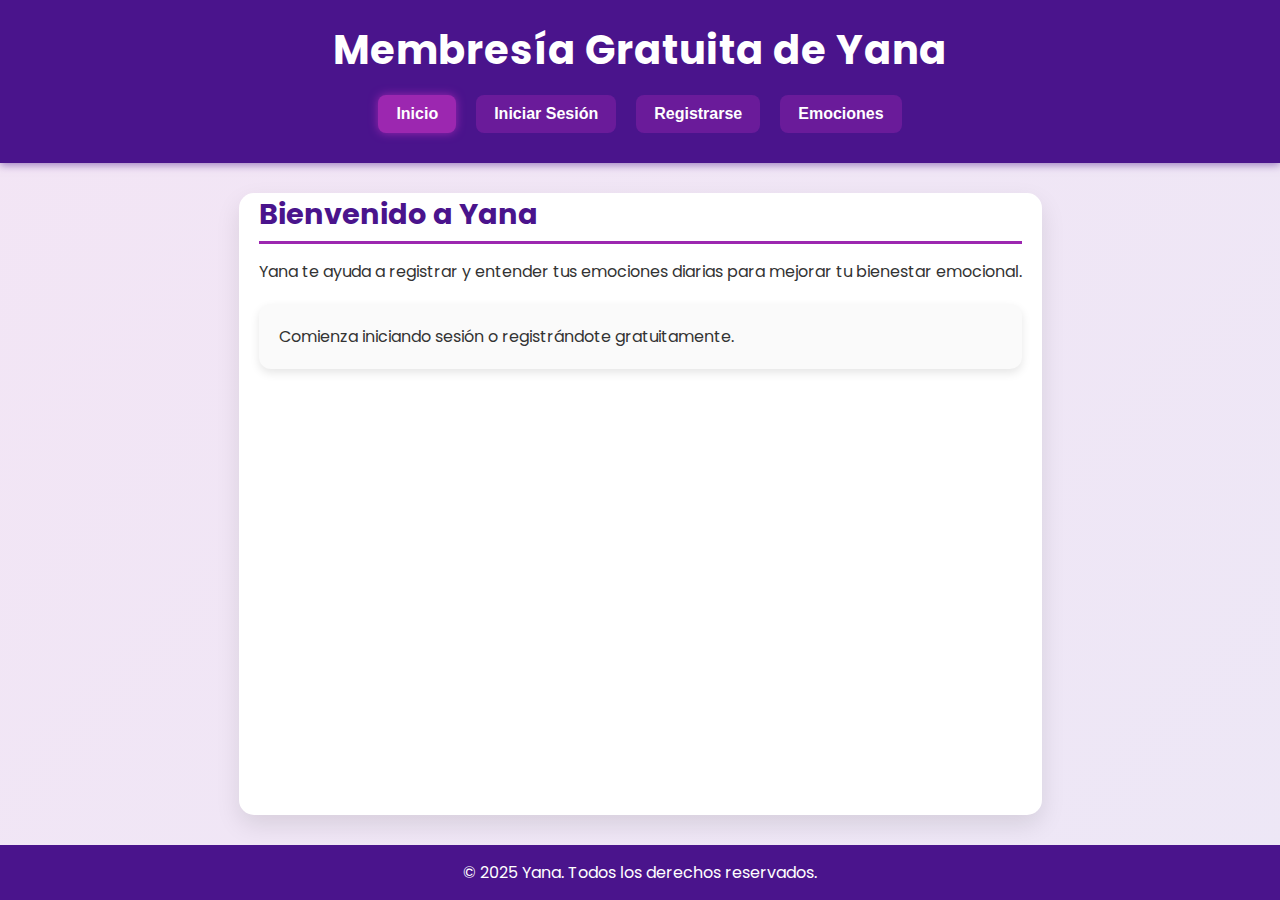
<file: index.html>
<!DOCTYPE html>
<html lang="es">
<head>
  <meta charset="UTF-8" />
  <meta name="viewport" content="width=device-width, initial-scale=1.0" />
  <title>Membresía Gratuita de Yana</title>
  <link href="https://fonts.googleapis.com/css2?family=Poppins:wght@300;500;700&display=swap" rel="stylesheet" />
  <style>
    /* === ESTILOS GENERALES === */
    * {
      box-sizing: border-box;
      margin: 0;
      padding: 0;
    }

    body {
      font-family: 'Poppins', sans-serif;
      background: linear-gradient(135deg, #f3e5f5, #ede7f6);
      color: #333;
      min-height: 100vh;
      display: flex;
      flex-direction: column;
    }

    header {
      background-color: #4a148c;
      color: white;
      text-align: center;
      padding: 20px;
      box-shadow: 0 2px 8px rgba(74, 20, 140, 0.5);
    }

    h1 {
      margin: 0;
      font-size: 2.5rem;
      letter-spacing: 1px;
    }

    nav {
      margin-top: 15px;
    }

    nav button {
      background-color: #6a1b9a;
      border: none;
      color: white;
      font-weight: bold;
      padding: 10px 18px;
      margin: 0 8px 10px 8px;
      border-radius: 8px;
      cursor: pointer;
      font-size: 1rem;
      transition: background-color 0.3s ease;
    }

    nav button:hover,
    nav button.active {
      background-color: #9c27b0;
      box-shadow: 0 0 10px #9c27b0;
    }

    main {
      flex: 1;
      max-width: 900px;
      margin: 30px auto;
      padding: 0 20px 40px 20px;
      background: white;
      border-radius: 15px;
      box-shadow: 0 10px 25px rgba(0, 0, 0, 0.1);
    }

    section {
      display: none;
      opacity: 0;
      transition: opacity 0.5s ease;
    }

    section.active {
      display: block;
      opacity: 1;
    }

    h2 {
      font-size: 1.8rem;
      margin-bottom: 15px;
      color: #4a148c;
      border-bottom: 3px solid #9c27b0;
      padding-bottom: 5px;
    }

    form {
      display: flex;
      flex-direction: column;
      gap: 12px;
      max-width: 400px;
    }

    label {
      font-weight: 600;
      color: #6a1b9a;
    }

    input, select, textarea {
      padding: 10px;
      font-size: 1rem;
      border: 1px solid #ccc;
      border-radius: 8px;
      transition: border-color 0.3s ease;
      font-family: inherit;
    }

    input:focus, select:focus, textarea:focus {
      border-color: #9c27b0;
      outline: none;
      box-shadow: 0 0 6px #9c27b0;
    }

    .button {
      background-color: #6a1b9a;
      color: white;
      border: none;
      padding: 12px 25px;
      border-radius: 8px;
      cursor: pointer;
      font-weight: 700;
      transition: background-color 0.3s ease;
      align-self: flex-start;
    }

    .button:hover {
      background-color: #9c27b0;
    }

    .message {
      font-weight: bold;
      min-height: 20px;
    }

    .card {
      background: #fafafa;
      border-radius: 12px;
      padding: 20px;
      margin-top: 20px;
      box-shadow: 0 4px 10px rgba(0, 0, 0, 0.1);
    }

    footer {
      background-color: #4a148c;
      color: white;
      text-align: center;
      padding: 15px;
      margin-top: auto;
    }

    @media (max-width: 768px) {
      nav button {
        font-size: 0.9rem;
        padding: 8px 14px;
        margin: 5px;
      }

      main {
        margin: 20px 10px;
        padding: 20px;
      }
    }
  </style>
</head>
<body>
  <header>
    <h1>Membresía Gratuita de Yana</h1>
    <nav>
      <button class="active" data-section="introduccion">Inicio</button>
      <button data-section="login">Iniciar Sesión</button>
      <button data-section="registro">Registrarse</button>
      <button data-section="emotions">Emociones</button>
    </nav>
  </header>

  <main>
    <!-- Introducción -->
    <section id="introduccion" class="active">
      <h2>Bienvenido a Yana</h2>
      <p>Yana te ayuda a registrar y entender tus emociones diarias para mejorar tu bienestar emocional.</p>
      <div class="card">
        <p>Comienza iniciando sesión o registrándote gratuitamente.</p>
      </div>
    </section>

    <!-- Login -->
    <section id="login">
      <h2>Iniciar Sesión</h2>
      <form id="login-form">
        <label for="login-email">Correo electrónico</label>
        <input type="email" id="login-email" name="login-email" required />

        <label for="login-password">Contraseña</label>
        <input type="password" id="login-password" name="login-password" required />

        <button type="submit" class="button">Entrar</button>
        <p id="login-msg" class="message"></p>
      </form>
    </section>

    <!-- Registro -->
    <section id="registro">
      <h2>Crear Cuenta</h2>
      <form id="register-form">
        <label for="reg-name">Nombre</label>
        <input type="text" id="reg-name" name="reg-name" required />

        <label for="reg-email">Correo electrónico</label>
        <input type="email" id="reg-email" name="reg-email" required />

        <label for="reg-password">Contraseña</label>
        <input type="password" id="reg-password" name="reg-password" required />

        <button type="submit" class="button">Registrarse</button>
        <p id="register-msg" class="message"></p>
      </form>
    </section>

    <!-- Registro de emociones -->
    <section id="emotions">
      <h2>Registro de Emociones</h2>
      <form id="emotion-form">
        <label for="mood-select">¿Cómo te sientes hoy?</label>
        <select id="mood-select" name="mood-select">
          <option value="">Selecciona una emoción</option>
          <option value="feliz">Feliz</option>
          <option value="triste">Triste</option>
          <option value="ansioso">Ansioso</option>
          <option value="motivado">Motivado</option>
          <option value="estresado">Estresado</option>
        </select>

        <label for="mood-notes">Notas o pensamientos</label>
        <textarea id="mood-notes" name="mood-notes" placeholder="Describe brevemente cómo te sientes..."></textarea>

        <button type="submit" class="button">Guardar Emoción</button>
        <p id="emotion-msg" class="message"></p>
      </form>

      <div class="card" id="emotion-history">
        <h3>Historial de Emociones</h3>
        <ul id="emotion-list"></ul>
      </div>
    </section>
  </main>

  <footer>
    <p>&copy; 2025 Yana. Todos los derechos reservados.</p>
  </footer>

  <script>
    // === FUNCIONALIDAD ===
    document.addEventListener("DOMContentLoaded", () => {
      const navButtons = document.querySelectorAll("nav button");
      const sections = document.querySelectorAll("main section");

      function activateSection(id) {
        sections.forEach(sec => {
          sec.classList.toggle("active", sec.id === id);
        });
      }

      function activateNavButton(id) {
        navButtons.forEach(btn => {
          btn.classList.toggle("active", btn.dataset.section === id);
        });
      }

      // Navegación
      navButtons.forEach(button => {
        button.addEventListener("click", () => {
          const target = button.dataset.section;
          activateSection(target);
          activateNavButton(target);
        });
      });

      // Login
      const loginForm = document.getElementById("login-form");
      const loginMsg = document.getElementById("login-msg");

      loginForm.addEventListener("submit", e => {
        e.preventDefault();
        const email = loginForm["login-email"].value.trim();
        const password = loginForm["login-password"].value.trim();

        if (!email || !password) {
          loginMsg.textContent = "Por favor completa todos los campos.";
          loginMsg.style.color = "red";
          return;
        }

        loginMsg.style.color = "green";
        loginMsg.textContent = `¡Bienvenido de nuevo, ${email}!`;
        loginForm.reset();

        activateSection("emotions");
        activateNavButton("emotions");
      });

      // Registro
      const registerForm = document.getElementById("register-form");
      const registerMsg = document.getElementById("register-msg");

      registerForm.addEventListener("submit", e => {
        e.preventDefault();
        const name = registerForm["reg-name"].value.trim();
        const email = registerForm["reg-email"].value.trim();
        const password = registerForm["reg-password"].value.trim();

        if (!name || !email || !password) {
          registerMsg.textContent = "Por favor completa todos los campos.";
          registerMsg.style.color = "red";
          return;
        }

        registerMsg.style.color = "green";
        registerMsg.textContent = `Cuenta creada exitosamente. ¡Bienvenido, ${name}!`;
        registerForm.reset();

        activateSection("emotions");
        activateNavButton("emotions");
      });

      // Emociones
      const emotionForm = document.getElementById("emotion-form");
      const emotionMsg = document.getElementById("emotion-msg");
      const emotionList = document.getElementById("emotion-list");

      const STORAGE_KEY = "yana_emotions";

      function loadEmotionHistory() {
        const data = JSON.parse(localStorage.getItem(STORAGE_KEY)) || [];
        emotionList.innerHTML = "";
        data.forEach(entry => {
          const li = document.createElement("li");
          li.textContent = `${entry.date} - ${entry.mood}: ${entry.notes}`;
          emotionList.appendChild(li);
        });
      }

      loadEmotionHistory();

      emotionForm.addEventListener("submit", e => {
        e.preventDefault();
        const mood = emotionForm["mood-select"].value;
        const notes = emotionForm["mood-notes"].value.trim();

        if (!mood) {
          emotionMsg.textContent = "Por favor selecciona un estado de ánimo.";
          emotionMsg.style.color = "red";
          return;
        }

        const data = JSON.parse(localStorage.getItem(STORAGE_KEY)) || [];
        const newEntry = {
          mood,
          notes,
          date: new Date().toLocaleString()
        };
        data.push(newEntry);
        localStorage.setItem(STORAGE_KEY, JSON.stringify(data));

        emotionMsg.textContent = "Emoción guardada con éxito.";
        emotionMsg.style.color = "green";
        emotionForm.reset();
        loadEmotionHistory();
      });
    });
  </script>
</body>
</html>
</file>
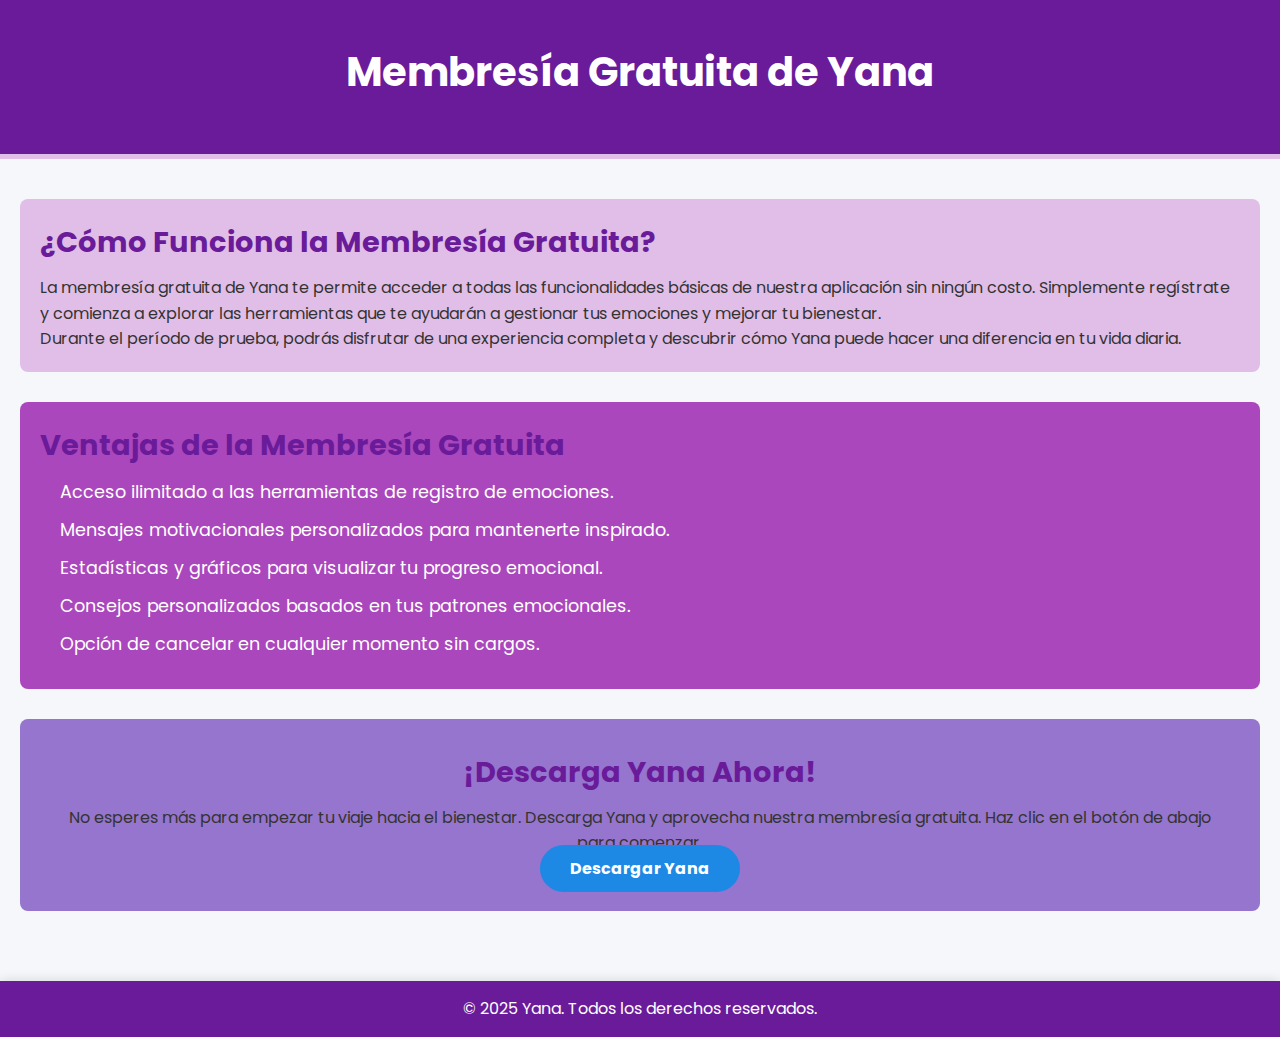
<file: membresia.html>
<!DOCTYPE html>
<html lang="es">
<head>
    <meta charset="UTF-8">
    <meta name="viewport" content="width=device-width, initial-scale=1.0">
    <title>Membresía Gratuita de Yana</title>
    <link href="https://fonts.googleapis.com/css2?family=Poppins:wght@300;500;700&display=swap" rel="stylesheet">
    <style>
        * {
            margin: 0;
            padding: 0;
            box-sizing: border-box;
        }

        body {
            font-family: 'Poppins', sans-serif;
            background-color: #f5f7fa;
            color: #333;
            line-height: 1.6;
        }

        header {
            background-color: #6a1b9a;
            color: white;
            text-align: center;
            padding: 40px 20px;
            border-bottom: 5px solid #e1bee7;
        }

        h1 {
            font-size: 2.5rem;
            margin-bottom: 10px;
        }

        h2 {
            font-size: 1.8rem;
            margin-bottom: 10px;
            color: #6a1b9a;
        }

        main {
            padding: 40px 20px;
        }

        section {
            margin-bottom: 30px;
            background-color: #e1bee7;
            border-radius: 8px;
            padding: 20px;
        }

        .ventajas {
            background-color: #ab47bc;
            padding: 20px;
            border-radius: 8px;
            color: white;
        }

        .descarga {
            background-color: #9575cd;
            padding: 30px;
            border-radius: 8px;
            text-align: center;
            margin-top: 30px;
        }

        a {
            color: white;
            text-decoration: none;
            font-weight: bold;
            padding: 12px 30px;
            background-color: #1e88e5;
            border-radius: 30px;
            transition: background-color 0.3s, transform 0.3s;
        }

        a:hover {
            background-color: #1565c0;
            transform: translateY(-2px);
        }

        footer {
            text-align: center;
            padding: 15px;
            background-color: #6a1b9a;
            color: white;
            position: relative;
            bottom: 0;
            width: 100%;
            box-shadow: 0 -2px 10px rgba(0, 0, 0, 0.1);
        }

        ul {
            list-style-type: none;
            padding-left: 20px;
        }

        ul li {
            font-size: 1.1rem;
            margin-bottom: 10px;
        }

        /* Responsividad */
        @media (max-width: 768px) {
            header, footer {
                padding: 20px;
            }

            h1 {
                font-size: 2rem;
            }

            h2 {
                font-size: 1.5rem;
            }

            main {
                padding: 20px;
            }

            a {
                padding: 10px 20px;
                font-size: 1rem;
            }
        }
    </style>
</head>
<body>
    <header>
        <h1>Membresía Gratuita de Yana</h1>
    </header>
    
    <main>
        <section id="introduccion">
            <h2>¿Cómo Funciona la Membresía Gratuita?</h2>
            <p>
                La membresía gratuita de Yana te permite acceder a todas las funcionalidades básicas de nuestra aplicación sin ningún costo. Simplemente regístrate y comienza a explorar las herramientas que te ayudarán a gestionar tus emociones y mejorar tu bienestar.
            </p>
            <p>
                Durante el período de prueba, podrás disfrutar de una experiencia completa y descubrir cómo Yana puede hacer una diferencia en tu vida diaria.
            </p>
        </section>

        <section class="ventajas">
            <h2>Ventajas de la Membresía Gratuita</h2>
            <ul>
                <li>Acceso ilimitado a las herramientas de registro de emociones.</li>
                <li>Mensajes motivacionales personalizados para mantenerte inspirado.</li>
                <li>Estadísticas y gráficos para visualizar tu progreso emocional.</li>
                <li>Consejos personalizados basados en tus patrones emocionales.</li>
                <li>Opción de cancelar en cualquier momento sin cargos.</li>
            </ul>
        </section>

        <section class="descarga">
            <h2>¡Descarga Yana Ahora!</h2>
            <p>
                No esperes más para empezar tu viaje hacia el bienestar. Descarga Yana y aprovecha nuestra membresía gratuita. Haz clic en el botón de abajo para comenzar.
            </p>
            <a href="https://www.ejemplo.com/descarga" target="_blank">Descargar Yana</a>
        </section>
    </main>

    <footer>
        <p>&copy; 2025 Yana. Todos los derechos reservados.</p>
    </footer>
</body>
</html>
</file>
